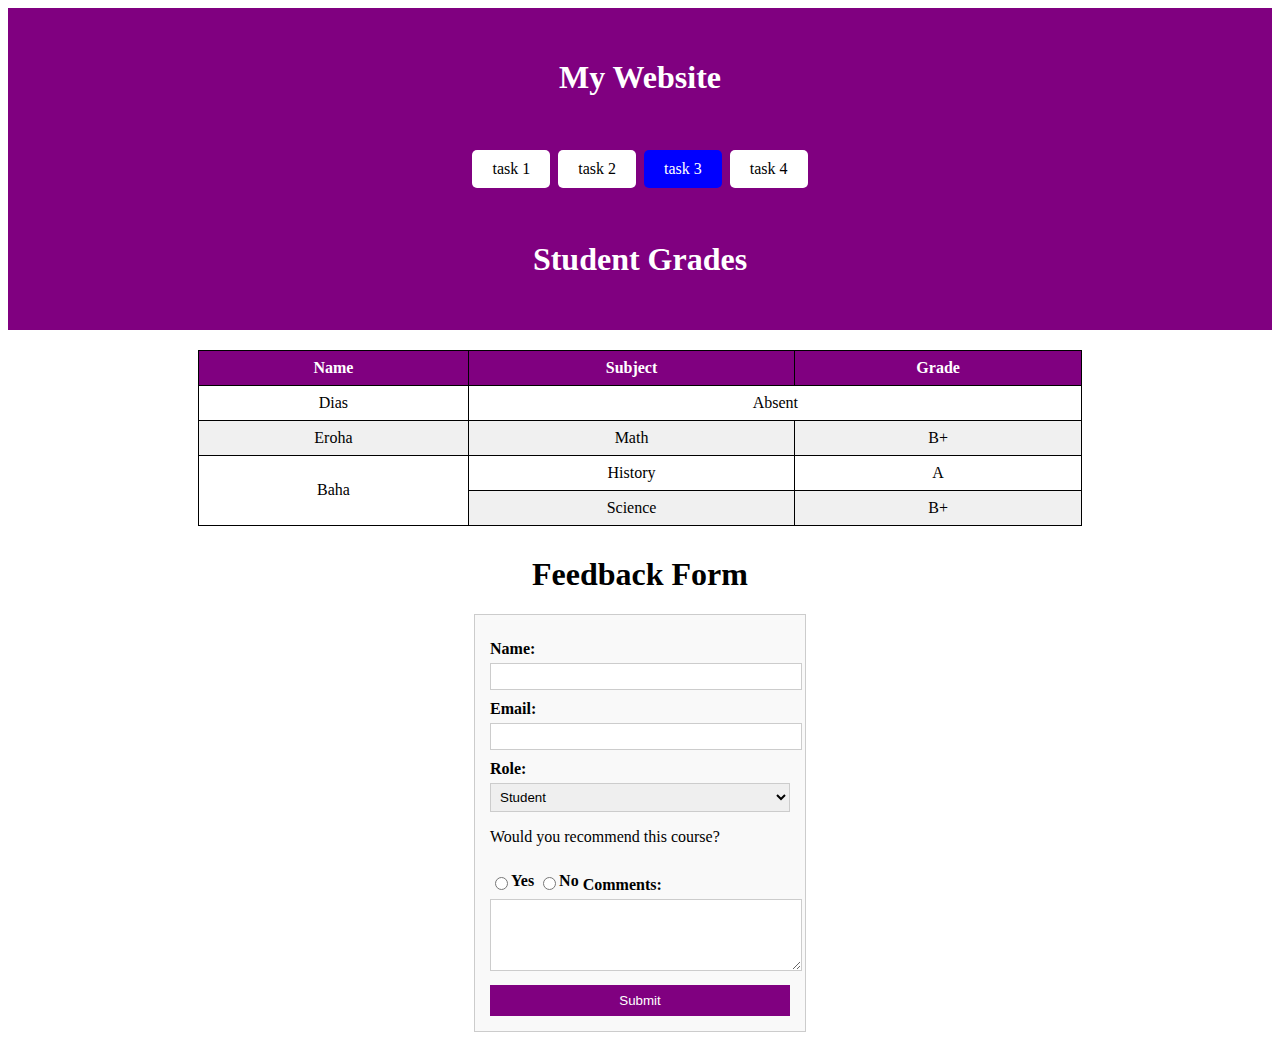
<file: index.html>
<!DOCTYPE html> 
<head> 
  <meta charset="UTF-8"> 
  <title>TASK 2</title> 
  <link rel="stylesheet" href="styles.css"> 
  <style>
    #page-heading {
      text-align: center;
    }
  </style>
</head> 
<body> 
 <div class="header"> 
    <h1>My Website</h1> 
  </div> 
  
  <div class="navbar"> 
    <a href="index1.html">task 1</a> 
    <a href="ref.html">task 2</a> 
    <a href="#" class="active" >task 3</a> 
    <a href="midka.html">task 4</a> 
  </div> 

  <header>
    <h1>Student Grades</h1>
  </header>

  <table> 
    <thead> 
      <tr> 
        <th>Name</th> 
        <th>Subject</th> 
        <th>Grade</th> 
      </tr> 
    </thead> 
    <tbody> 
      <tr> 
        <td> Dias </td> 
        <td colspan="2"> Absent </td> 
      </tr> 
      <tr> 
        <td>Eroha</td> 
        <td>Math</td>
        <td>B+</td> 
      </tr> 
      <tr> 
        <td rowspan="2">Baha</td> 
        <td>History</td> 
        <td>A</td> 
        <tr class="highlight-row"> 
        <td>Science</td> 
        <td>B+</td> 
      </tr> 
      </tr> 
    </tbody> 
  </table> 
  
  <!-- Form Section --> 
  <h1 id="form-heading">Feedback Form</h1> 
  <form class="feedback-form"> 
    <label for="name">Name:</label> 
    <input type="text" id="name" name="name" required> 
  
    <label for="email">Email:</label> 
    <input type="email" id="email" name="email" required> 
  
    <label for="role">Role:</label> 
    <select id="role" name="role"> 
      <option>Student</option> 
      <option>Teacher</option> 
      <option>Other</option> 
    </select> 
  
    <p>Would you recommend this course?</p> 
    <label><input type="radio" name="recommend" value="yes"> Yes</label> 
    <label><input type="radio" name="recommend" value="no"> No</label> 
  
    <label for="comments">Comments:</label> 
    <textarea id="comments" name="comments" rows="4"></textarea> 
  
    <button type="submit">Submit</button> 
  </form> 
  
</body> 
</html>
</file>
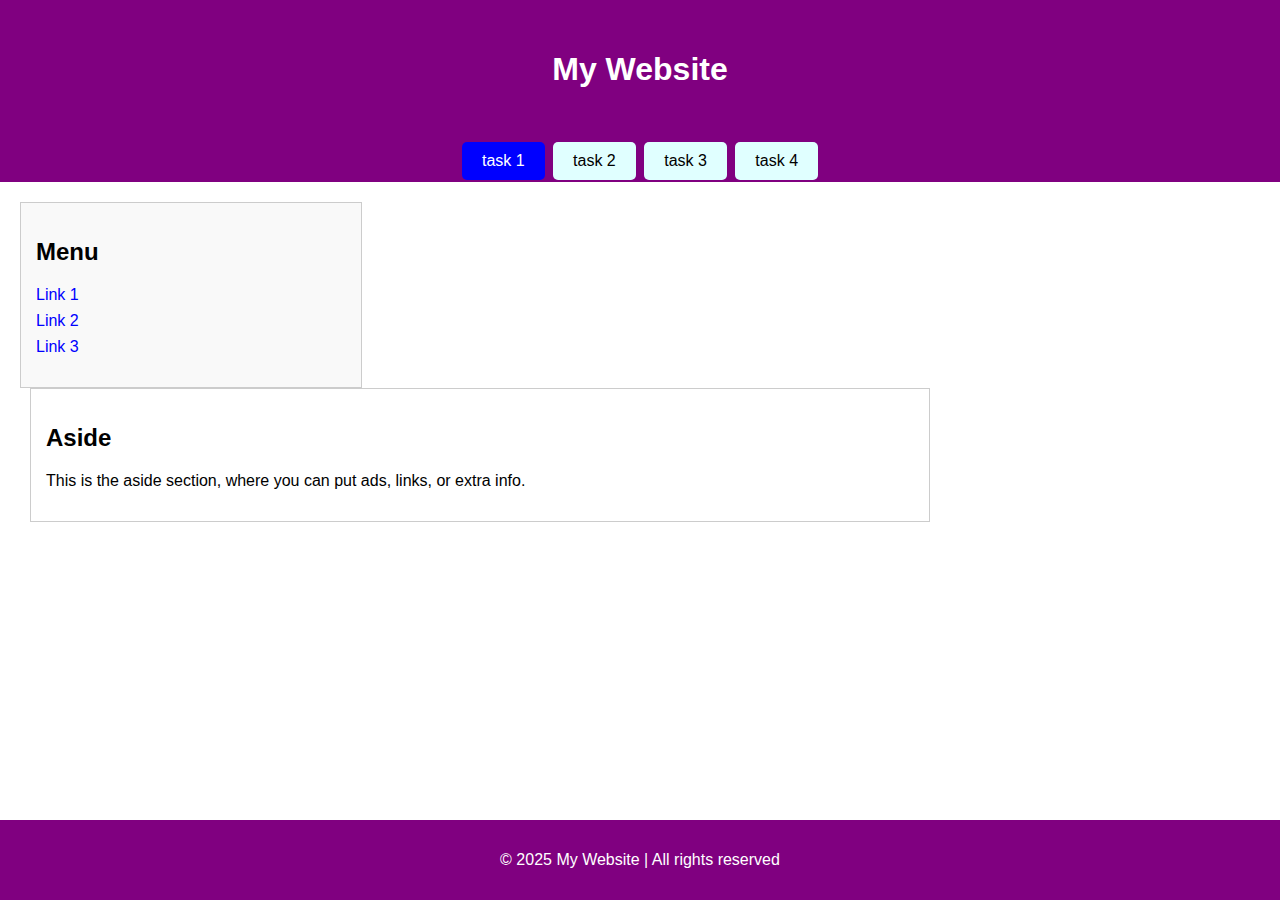
<file: index1.html>
<!DOCTYPE html> 
<head> 
  <meta charset="UTF-8"> 
  <title>TASK 2</title> 
  <link rel="stylesheet" href="styles1.css"> 
</head> 
<body> 
  
  <div class="header"> 
    <h1>My Website</h1> 
  </div> 
  
  <div class="navbar"> 
    <a href="#" class="active" >task 1</a> 
    <a href="ref.html">task 2</a> 
    <a href="index.html">task 3</a> 
    <a href="midka.html">task 4</a> 
  </div> 
  
  <div class="row"> 
    <div class="side"> 
      <h2>Menu</h2> 
      <ul> 
        <li><a href="#">Link 1</a></li> 
        <li><a href="#">Link 2</a></li> 
        <li><a href="#">Link 3</a></li> 
      </ul> 
    </div> 
  
    <div class="main"> 
      <h2>Aside</h2> 
      <p>This is the aside section, where you can put ads, links, or extra info.</p> 
    </div> 
  </div> 
  
  <div class="footer"> 
    <p>© 2025 My Website | All rights reserved</p> 
  </div> 
  
</body> 
</html>
</file>
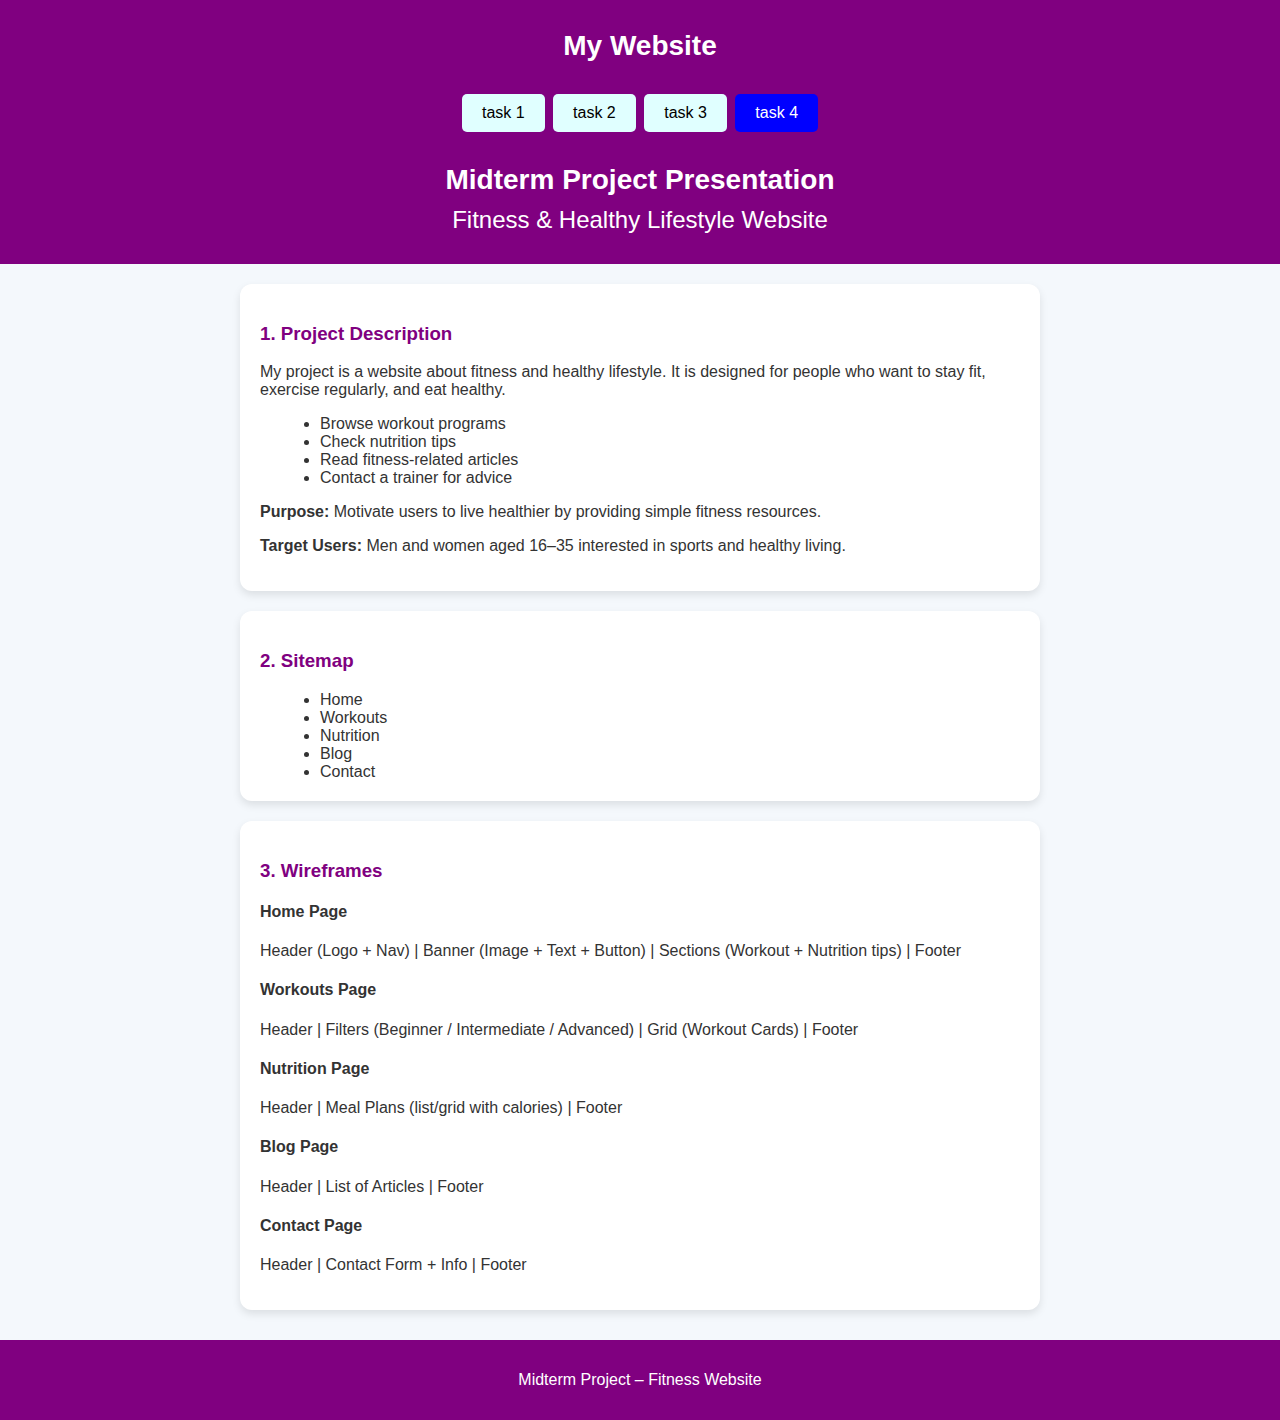
<file: midka.html>
<!DOCTYPE html>
<html lang="en">
<head>
  <meta charset="UTF-8">
  <title>Midterm Project - Fitness Website</title>
  <link rel="stylesheet" href="midkas.css">
</head>
<body>
     <div class="header"> 
    <h1>My Website</h1> 
  </div> 
  
  <div class="navbar"> 
    <a href="index1.html">task 1</a> 
    <a href="ref.html">task 2</a> 
    <a href="index.html">task 3</a> 
    <a href="#" class="active">task 4</a> 
  </div> 
  
  <header>
    <h1>Midterm Project Presentation</h1>
    <h2>Fitness & Healthy Lifestyle Website</h2>
  </header>

  <main>
    <section class="card">
      <h3>1. Project Description</h3>
      <p>My project is a website about fitness and healthy lifestyle. It is designed for people who want to stay fit, exercise regularly, and eat healthy.</p>
      <ul>
        <li>Browse workout programs</li>
        <li>Check nutrition tips</li>
        <li>Read fitness-related articles</li>
        <li>Contact a trainer for advice</li>
      </ul>
      <p><b>Purpose:</b> Motivate users to live healthier by providing simple fitness resources.</p>
      <p><b>Target Users:</b> Men and women aged 16–35 interested in sports and healthy living.</p>
    </section>

    <section class="card">
      <h3>2. Sitemap</h3>
      <ul>
        <li>Home</li>
        <li>Workouts</li>
        <li>Nutrition</li>
        <li>Blog</li>
        <li>Contact</li>
      </ul>
    </section>

    <section class="card">
      <h3>3. Wireframes</h3>
      <h4>Home Page</h4>
      <p>Header (Logo + Nav) | Banner (Image + Text + Button) | Sections (Workout + Nutrition tips) | Footer</p>
      <h4>Workouts Page</h4>
      <p>Header | Filters (Beginner / Intermediate / Advanced) | Grid (Workout Cards) | Footer</p>
      <h4>Nutrition Page</h4>
      <p>Header | Meal Plans (list/grid with calories) | Footer</p>
      <h4>Blog Page</h4>
      <p>Header | List of Articles | Footer</p>
      <h4>Contact Page</h4>
      <p>Header | Contact Form + Info | Footer</p>
    </section>
  </main>

  <footer>
    <p> Midterm Project – Fitness Website</p>
  </footer>
</body>
</html>
</file>
<file: styles.css>
header {
  text-align: center;
  background: purple;
  color: white;
  padding: 30px 20px;
}

.header { 
  background-color: purple; 
  color: white; 
  padding: 30px; 
  text-align: center; 
} 

  
.navbar { 
  overflow: hidden; 
  background-color: purple; 
  text-align: center; 
} 
  
.navbar a { 
  display: inline-block; 
  color: black; 
  text-decoration: none; 
  padding: 10px 20px; 
  margin: 2px; 
  background-color: white; 
  border-radius: 5px; 
} 
  
.navbar a:hover { 
  background-color: purple; 
  color: white; 
} 
.navbar a.active {
  background-color: blue; 
  color: white;          
  border-radius: 5px;     
}

  
table { 
  width: 70%; 
  margin: 20px auto; 
  border-collapse: collapse; 
  text-align: center; 
} 
  
th, td { 
  border: 1px solid black; 
  padding: 8px; 
} 
  
th { 
  background: purple; 
  color: white; 
} 
  
tbody tr:nth-child(even) { 
  background: #f0f0f0; 
} 
  
.highlight-row { 
  background: yellow; 
} 
  
#form-heading { 
  text-align: center; 
  margin-top: 30px; 
  color: black; 
} 
  
.feedback-form { 
  width: 300px; 
  margin: 20px auto; 
  padding: 15px; 
  border: 1px solid #ccc; 
  background: #f9f9f9; 
} 
  
.feedback-form label { 
  display: inline-flex ; 
  align-items: center;
  margin-top: 10px; 
  font-weight: bold; 
} 
  
.feedback-form input,

.feedback-form select, 
.feedback-form textarea { 
  width: 100%; 
  margin-top: 5px; 
  padding: 5px; 
  border: 1px solid #ccc; 
} 
  
.feedback-form button { 
  margin-top: 10px; 
  width: 100%; 
  padding: 8px; 
  background: purple; 
  color: white; 
  border: none; 
}
</file>
<file: styles1.css>
html, body { 
  height: 100%; 
  margin: 0; 
  font-family: Arial, sans-serif; 
  display: flex; 
  flex-direction: column; 
} 
  
.header { 
  background-color: purple; 
  color: white; 
  padding: 30px; 
  text-align: center; 
} 
  
.navbar { 
  overflow: hidden; 
  background-color: purple; 
  text-align: center; 
} 
  
.navbar a { 
  display: inline-block; 
  color: black; 
  text-decoration: none; 
  padding: 10px 20px; 
  margin: 2px; 
  background-color: #e0ffff; 
  border-radius: 5px; 
} 
  
.navbar a:hover { 
  background-color: purple; 
  color: white; 
} 
.navbar a.active {
  background-color: blue; 
  color: white;          
  border-radius: 5px;     
}

  
.row { 
  flex: 1; 
  display: block; 
  overflow: hidden; 
  padding: 20px; 
} 
  
.side { 
  float: left; 
  width: 25%; 
  background: #f9f9f9; 
  padding: 15px; 
  border: 1px solid #ccc; 
} 
  
.side ul { 
  list-style-type: none; 
  padding: 0; 
} 
  
.side ul li { 
  margin: 8px 0; 
} 
  
.side ul li a { 
  text-decoration: none; 
  color: blue; 
} 
  
.side ul li a:hover { 
  text-decoration: underline; 
} 
  
.main { 
  float: left; 
  width: 70%; 
  background: white; 
  padding: 15px; 
  margin-left: 10px; 
  border: 1px solid #ccc; 
} 
  
.footer { 
  background-color: purple; 
  color: white; 
  text-align: center; 
  padding: 15px; 
  margin-top: 20px; 
}
</file>
<file: midkas.css>
body {
  font-family: Arial, sans-serif;
  margin: 0;
  padding: 0;
  background: #f4f8fc;
  color: #333;
}

header {
  text-align: center;
  background: purple;
  color: white;
  padding: 30px 20px;
}

.header { 
  background-color: purple; 
  color: white; 
  padding: 30px; 
  text-align: center; 
} 
  
.navbar { 
  overflow: hidden; 
  background-color: purple; 
  text-align: center; 
} 
  
.navbar a { 
  display: inline-block; 
  color: black; 
  text-decoration: none; 
  padding: 10px 20px; 
  margin: 2px; 
  background-color: #e0ffff; 
  border-radius: 5px; 
} 
  
.navbar a:hover { 
  background-color: purple; 
  color: white; 
} 
.navbar a.active {
  background-color: blue; 
  color: white;          
  border-radius: 5px;     
}


h1 {
  margin: 0;
  font-size: 28px;
}

h2 {
  margin: 10px 0 0;
  font-weight: normal;
}

main {
  max-width: 800px;
  margin: 20px auto;
  padding: 0 15px;
}

.card {
  background: white;
  border-radius: 12px;
  padding: 20px;
  margin-bottom: 20px;
  box-shadow: 0 4px 8px rgba(0,0,0,0.1);
}

.card h3 {
  color: purple;
}

.card ul {
  margin: 10px 0 0 20px;
}

footer {
  text-align: center;
  padding: 15px;
  background: purple;
  color: white;
  margin-top: 30px;
}
</file>
